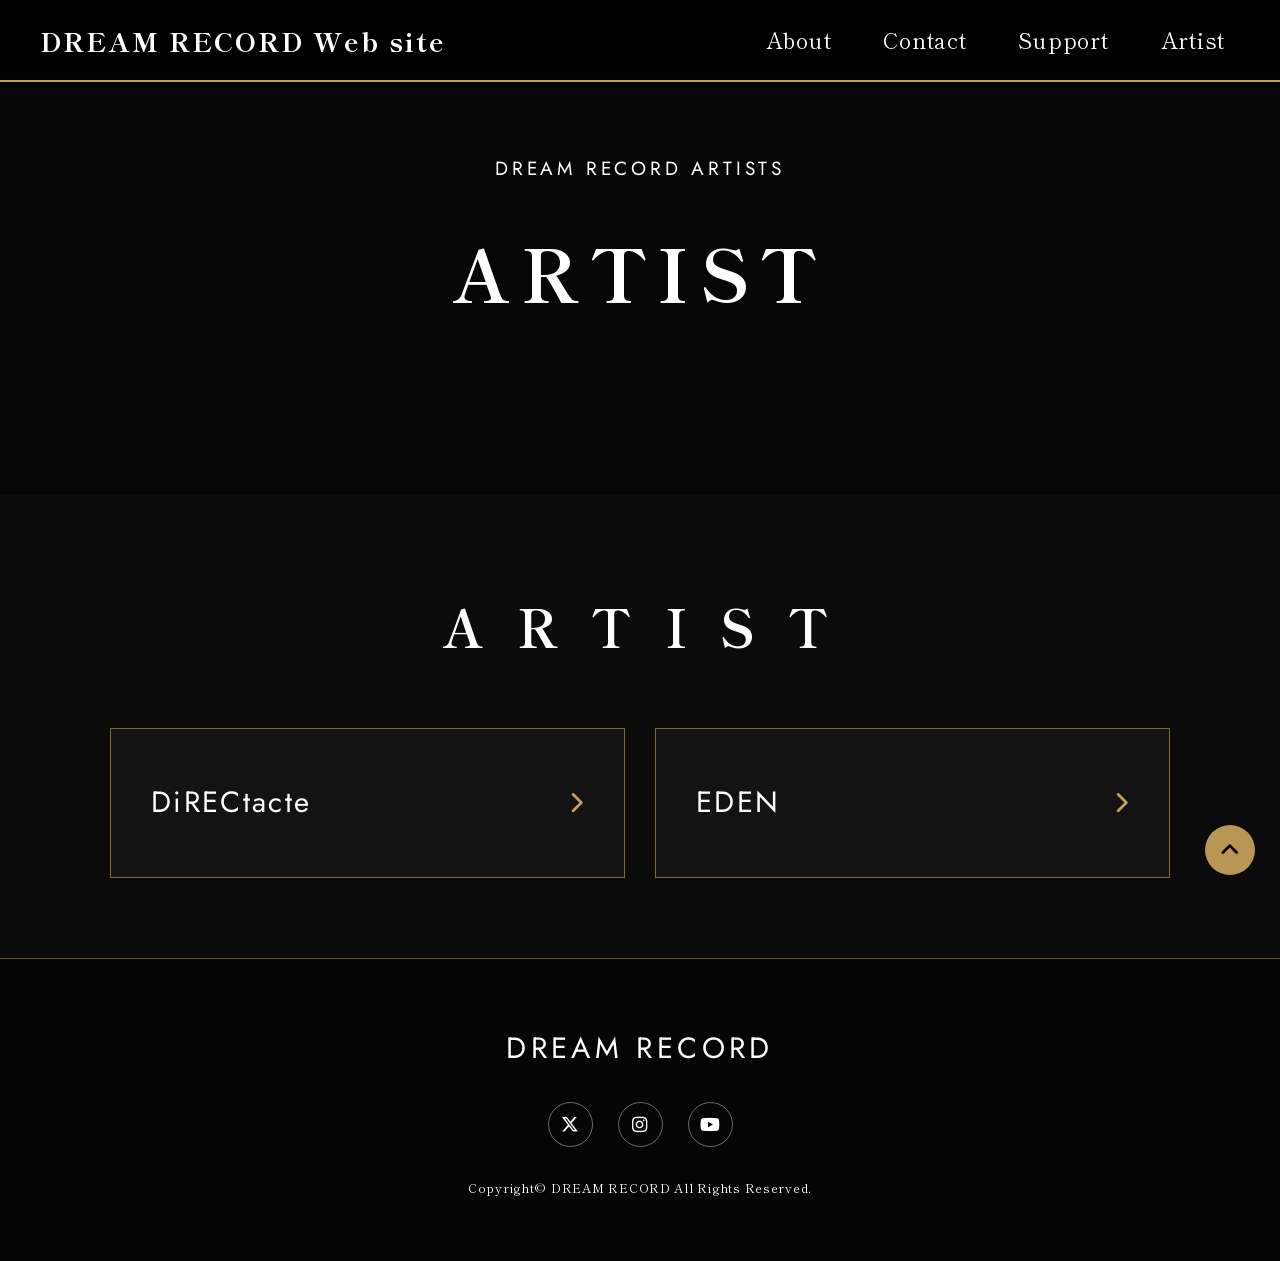
<file: Artist.html>
<!DOCTYPE html>
<html lang="ja">

<head>
<meta charset="UTF-8">

<title>ARTIST | DREAM RECORD OFFICIAL SITE</title>

<meta name="viewport" content="width=device-width, initial-scale=1">

<meta name="description" content="DREAM RECORD 所属アーティスト・クリエイターのご紹介">

<link rel="stylesheet" href="css/style.css">

<!-- FontAwesome -->
<link rel="stylesheet" href="https://cdnjs.cloudflare.com/ajax/libs/font-awesome/6.4.0/css/all.min.css">

</head>


<body class="home ey-style">


<div id="container">


<!-- ==================================================
     HEADER
================================================== -->

<header class="ey-header">

  <div class="header-inner">

    <h1 class="logo">
      <a href="index.html">DREAM RECORD Web site</a>
    </h1>


    <!-- スマートフォン用ハンバーガーメニュー -->

    <div id="menubar_hdr" aria-label="メニュー">

      <span></span>
      <span></span>
      <span></span>

    </div>


    <!-- ナビゲーション -->

    <div id="menubar">

      <nav>

        <ul>

          <li>
            <a href="index.html#about">About</a>
          </li>

          <li>
            <a href="index.html#contact">Contact</a>
          </li>

          <li>
            <a href="Support.html">Support</a>
          </li>

          <li>
            <a href="Artist.html">Artist</a>
          </li>

        </ul>

      </nav>

    </div>


    <!-- メニュー背景 -->

    <div id="menubar-overlay"></div>

  </div>

</header>



<!-- ==================================================
     HERO
================================================== -->

<div class="ey-hero subpage-hero">

  <div class="hero-overlay"></div>


  <div class="hero-text">

    <p class="sub-catch">
      DREAM RECORD ARTISTS
    </p>

    <h2>
      ARTIST
    </h2>

  </div>

</div>



<!-- ==================================================
     MAIN
================================================== -->

<main>

<div id="contents">


<!-- ==================================================
     ARTIST
================================================== -->

<section
  id="artist"
  class="ey-section bg-dark"
>


  <div class="center-text">

    <h1>
      A R T I S T
    </h1>

  </div>



  <!-- アーティスト一覧 -->

  <div class="artist-grid">


    <!-- DiRECtacte -->

    <a
      href="DiRECtacte.html"
      class="artist-card-item"
    >

      <span class="artist-name">
        DiRECtacte
      </span>

      <i class="fas fa-chevron-right arrow"></i>

    </a>



    <!-- EDEN -->

    <a
      href="EDEN.html"
      class="artist-card-item"
    >

      <span class="artist-name">
        EDEN
      </span>

      <i class="fas fa-chevron-right arrow"></i>

    </a>



    <!--
    アーティストを追加する場合は、
    以下をコピーしてください。

    <a
      href="アーティストページ.html"
      class="artist-card-item"
    >

      <span class="artist-name">
        アーティスト名
      </span>

      <i class="fas fa-chevron-right arrow"></i>

    </a>

    -->

  </div>


</section>


</div>

</main>



<!-- ==================================================
     FOOTER
================================================== -->

<footer class="ey-footer">


  <div class="footer-inner">


    <p class="footer-logo">
      DREAM RECORD
    </p>


    <ul class="sns">


      <!-- X -->

      <li>

        <a
          href="https://x.com/DREAM_RECORD_0_"
          target="_blank"
          rel="noopener noreferrer"
        >

          <i class="fa-brands fa-x-twitter"></i>

        </a>

      </li>


      <!-- Instagram -->

      <li>

        <a
          href="https://www.instagram.com/dream_record_0_/?hl=ja"
          target="_blank"
          rel="noopener noreferrer"
        >

          <i class="fab fa-instagram"></i>

        </a>

      </li>


      <!-- YouTube -->

      <li>

        <a
          href="https://www.youtube.com/@DREAM_RECORD_Official"
          target="_blank"
          rel="noopener noreferrer"
        >

          <i class="fab fa-youtube"></i>

        </a>

      </li>


    </ul>


    <small>

      Copyright&copy; DREAM RECORD All Rights Reserved.

    </small>


  </div>

</footer>



</div>



<!-- ==================================================
     PAGE TOP
================================================== -->

<div class="pagetop">

  <a href="#">

    <i class="fas fa-angle-up"></i>

  </a>

</div>



<!-- ==================================================
     JAVASCRIPT
================================================== -->

<script src="https://ajax.googleapis.com/ajax/libs/jquery/3.6.0/jquery.min.js"></script>

<script src="js/main.js"></script>


</body>

</html>
</file>
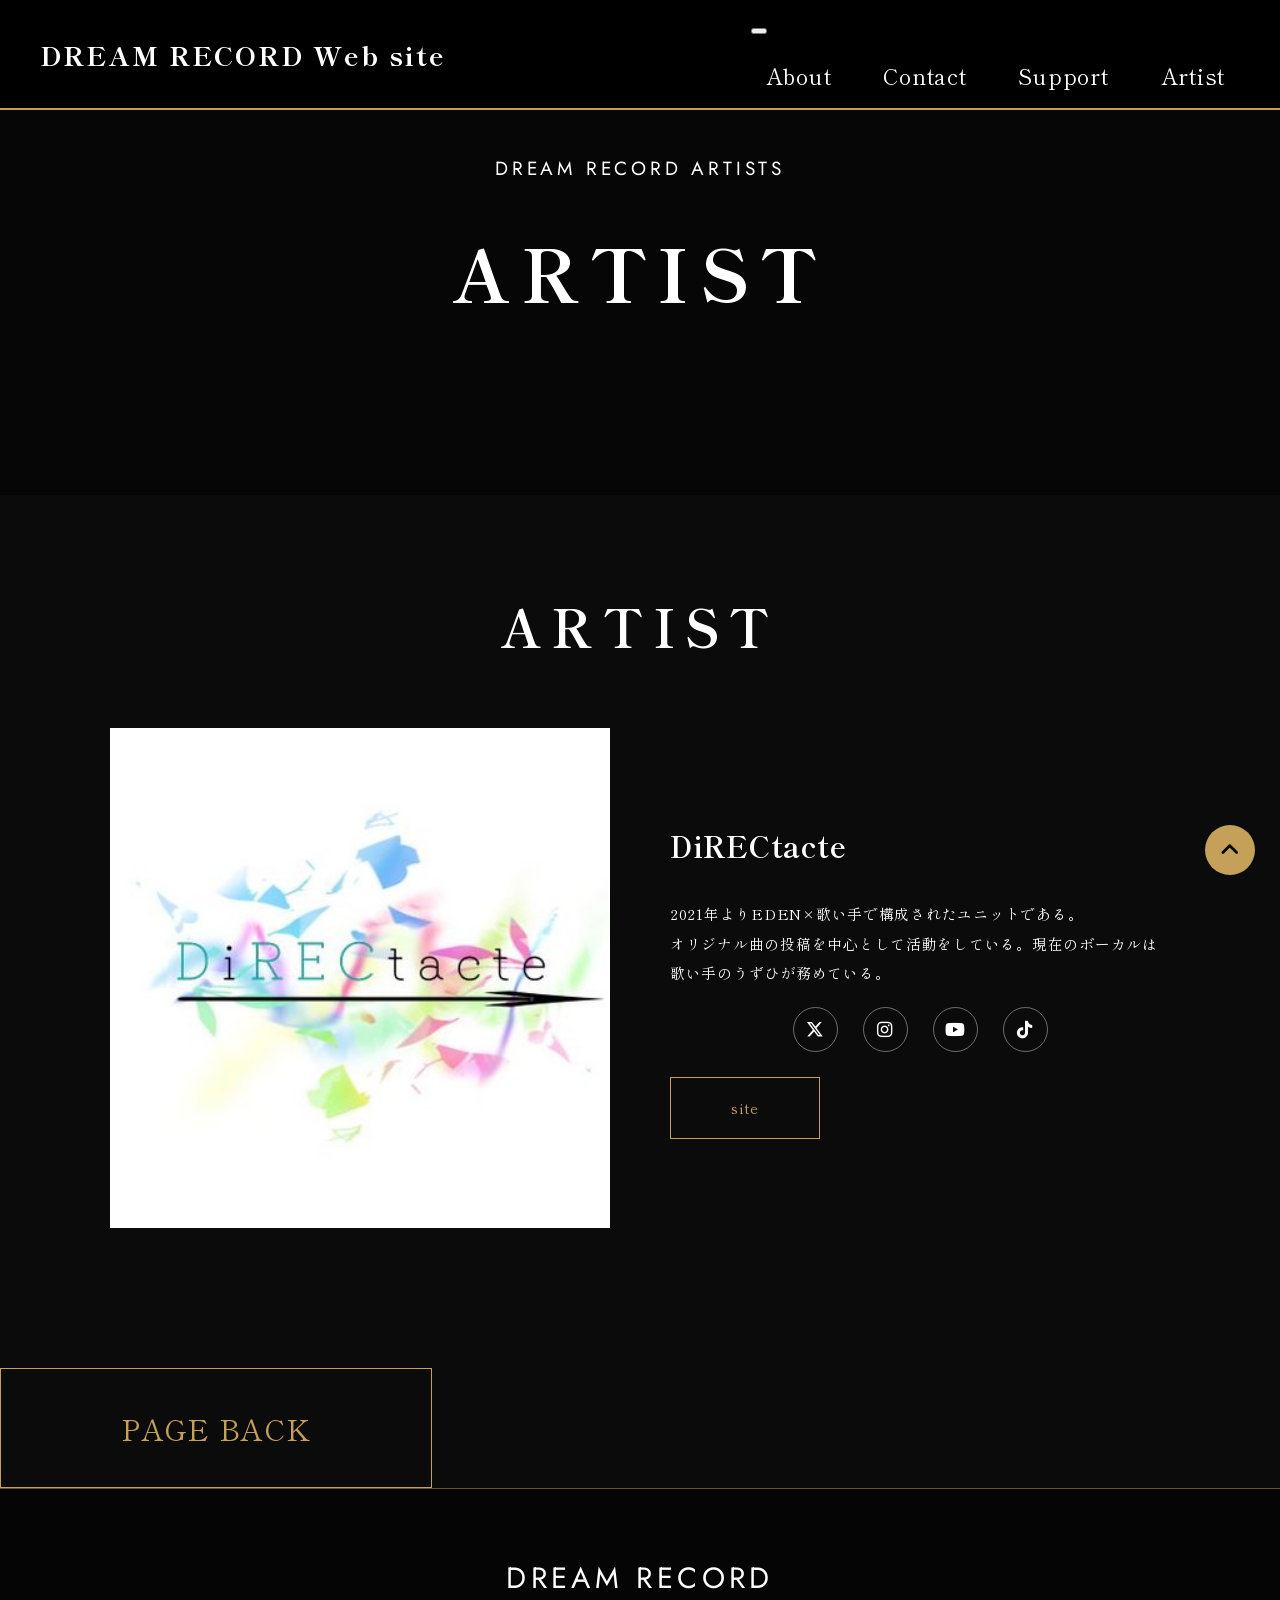
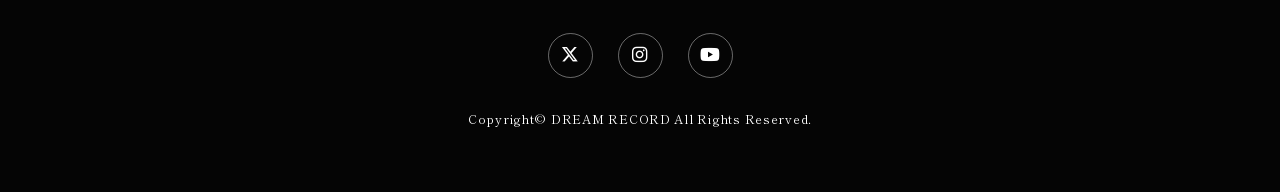
<file: DiRECtacte.html>
<!DOCTYPE html>
<html lang="ja">
<head>
<meta charset="UTF-8">
<title>ARTIST | DREAM RECORD OFFICIAL SITE</title>
<meta name="viewport" content="width=device-width, initial-scale=1">
<meta name="description" content="DREAM RECORD 所属アーティスト・クリエイターのご紹介">
<link rel="stylesheet" href="css/style.css">

<!-- FontAwesome (アイコン用) -->
<link rel="stylesheet" href="https://cdnjs.cloudflare.com/ajax/libs/font-awesome/6.4.0/css/all.min.css">
</head>

<body class="home ey-style">

<div id="container">

<header class="ey-header">
  <div class="header-inner">
    <h1 class="logo"><a href="index.html">DREAM RECORD Web site</a></h1>

<div id="menubar">

  <!-- スマホ用ハンバーガーボタン -->
  <button class="menu-toggle" aria-label="メニューを開く" aria-expanded="false">
    <span></span>
    <span></span>
    <span></span>
  </button>

  <!-- メニュー -->
  <nav class="main-nav">
    <ul>
      <li><a href="#about">About</a></li>
      <li><a href="#contact">Contact</a></li>
      <li><a href="Support.html">Support</a></li>
      <li><a href="Artist.html">Artist</a></li>
    </ul>
  </nav>

</div>
  </div>
</header>
<!-- ヒーローエリア (ページヘッダー) -->
<div class="ey-hero subpage-hero">
  <div class="hero-overlay"></div>
  <div class="hero-text">
    <p class="sub-catch">DREAM RECORD ARTISTS</p>
    <h2>ARTIST</h2>
  </div>
</div>

<main>
<div id="contents">

<!-- アーティスト一覧セクション -->
<section id="artist-list" class="ey-section bg-dark">
  <div class="center-text">
    <h1>ARTIST</h1>
  </div>

  <!-- アーティスト 1: DiRECtacte -->
  <div id="directacte" class="schedule-item artist-card" style="margin-bottom: 60px;">
    <div class="flex1">
      <div class="image inview">
        <!-- アーティスト画像を設定してください -->
        <img src="images/DiRECtacte.jpg" alt="DiRECtacte" style="width:100%; height:auto;">
      </div>
      <div class="text inview">
        <h2>DiRECtacte</h2>
          <p>
2021年よりEDEN×歌い手で構成されたユニットである。<br>
オリジナル曲の投稿を中心として活動をしている。現在のボーカルは歌い手のうずひが務めている。

        <div class="artist-sns-links" style="margin-top: 20px;">
          <ul class="sns">
      <li><a href="https://x.com/directacte"><i class="fa-brands fa-x-twitter"></i></a></li>
      <li><a href="https://www.instagram.com/directacte/"><i class="fab fa-instagram"></i></a></li>
      <li><a href="https://www.youtube.com/@DiRECtacte"><i class="fab fa-youtube"></i></a></li>
<li><a href="https://www.tiktok.com/@directacte_official
"><i class="fab fa-tiktok"></i></a></li>

    </ul>
<a href="https://directact.jimdofree.com/" class="V3-btn-gold" target="_blank" rel="noopener">site</a>
        </div>

      </div>
    </div>
  </div>



</section>


<!-- お問い合わせへの導線 -->
<section id="contact-banner" class="DR-banner-section">
  <div class="banner-inner">
    <div class="banner-text">
          <div class="banner-action">
      <a href="index.html#contact" class="ey-btn-gold-large">PAGE BACK</a>
    </div>
  </div>
</section>

</div>
</main>

<footer class="ey-footer">

  <div class="footer-inner">
    <p class="footer-logo">DREAM RECORD</p>
    <ul class="sns">
      <li><a href="https://x.com/DREAM_RECORD_0_"><i class="fa-brands fa-x-twitter"></i></a></li>
      <li><a href="https://www.instagram.com/dream_record_0_/?hl=ja"><i class="fab fa-instagram"></i></a></li>
      <li><a href="https://www.youtube.com/@DREAM_RECORD_Official"><i class="fab fa-youtube"></i></a></li>
    </ul>
    <small>Copyright&copy; DREAM RECORD All Rights Reserved.</small>
  </div>
</footer>


</div>

<!-- ページ上部へ戻る -->
<div class="pagetop"><a href="#"><i class="fas fa-angle-up"></i></a></div>

<script src="https://ajax.googleapis.com/ajax/libs/jquery/3.6.0/jquery.min.js"></script>
<script>
document.addEventListener("DOMContentLoaded", function () {

  const menuToggle = document.querySelector(".menu-toggle");
  const mainNav = document.querySelector(".main-nav");
  const menuLinks = document.querySelectorAll(".main-nav a");

  if (!menuToggle || !mainNav) return;

  /* メニュー開閉 */
  menuToggle.addEventListener("click", function () {

    const isOpen = menuToggle.classList.toggle("active");

    mainNav.classList.toggle("active");

    menuToggle.setAttribute(
      "aria-expanded",
      isOpen ? "true" : "false"
    );

    document.body.classList.toggle("menu-open", isOpen);

  });


  /* メニューをクリックしたら閉じる */
  menuLinks.forEach(function (link) {

    link.addEventListener("click", function () {

      menuToggle.classList.remove("active");
      mainNav.classList.remove("active");

      menuToggle.setAttribute(
        "aria-expanded",
        "false"
      );

      document.body.classList.remove("menu-open");

    });

  });

});
</script>

<script src="js/main.js"></script>

</body>
</html>
</file>
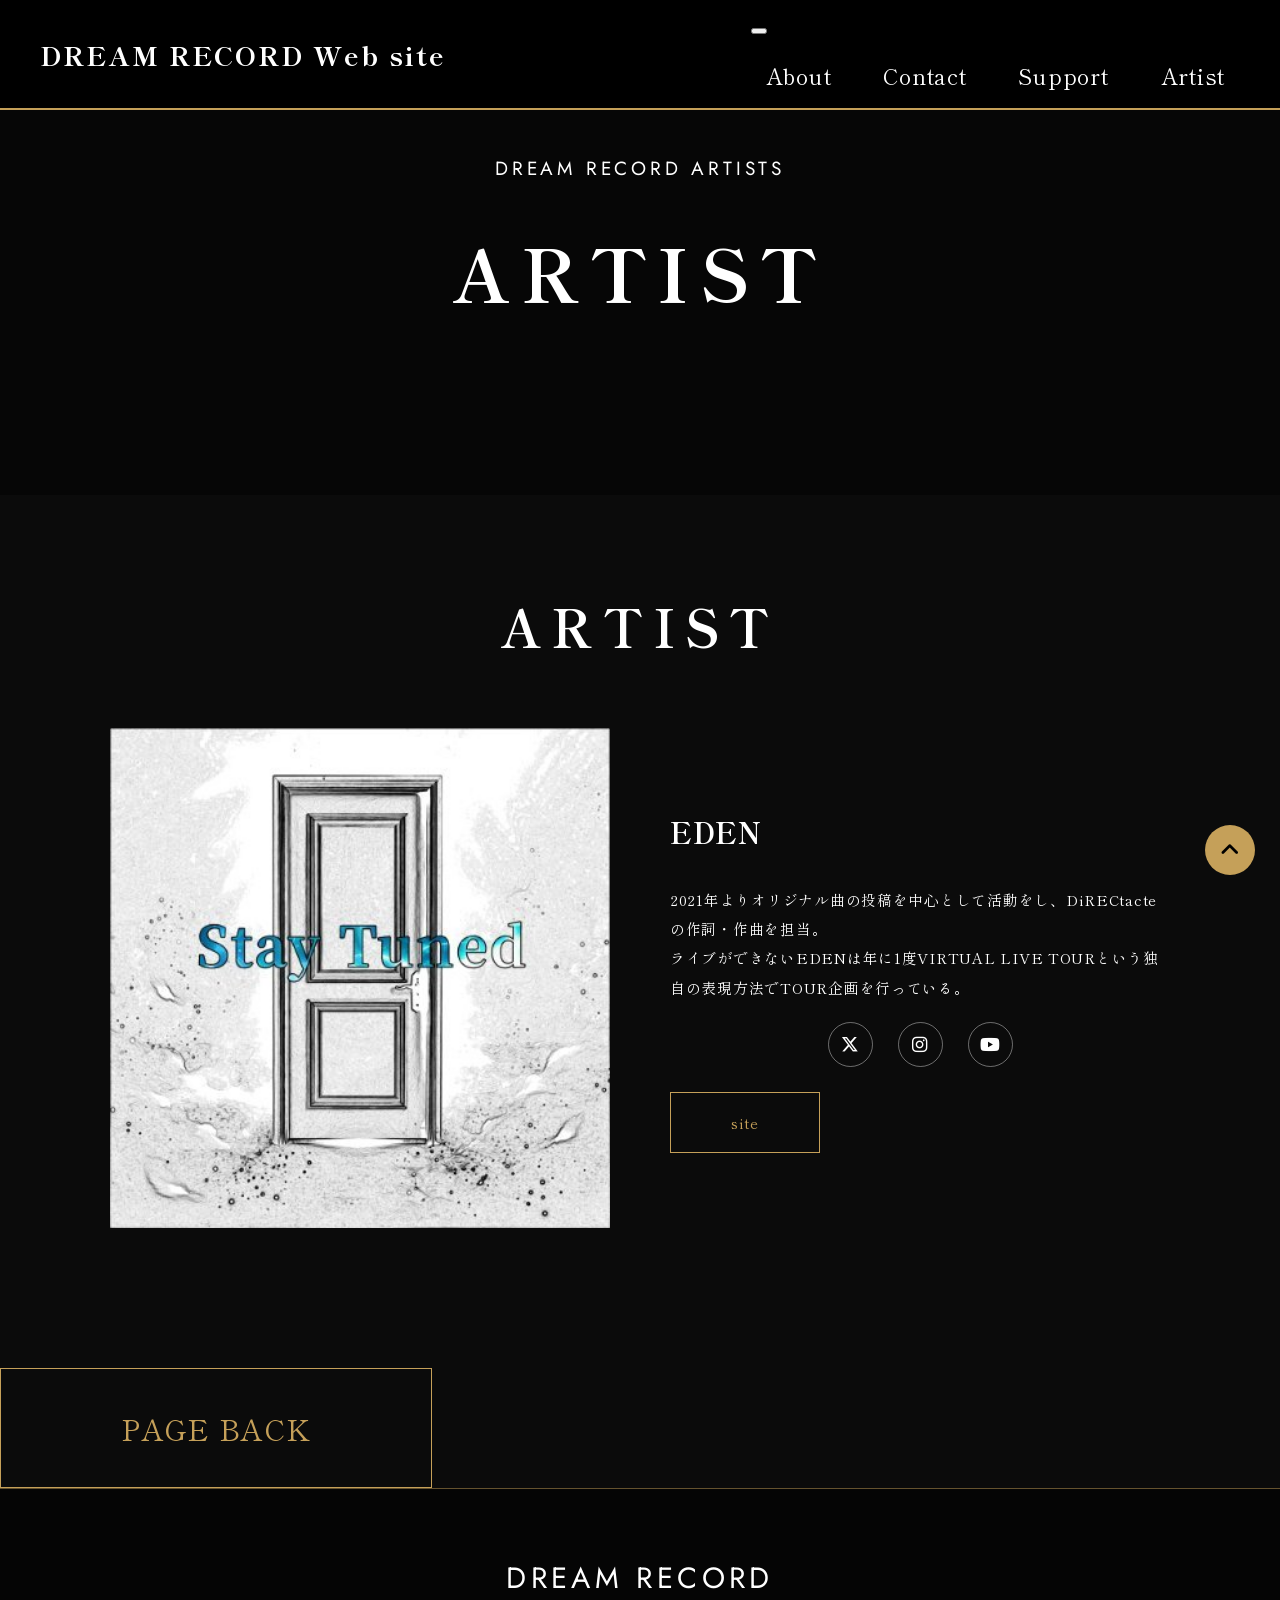
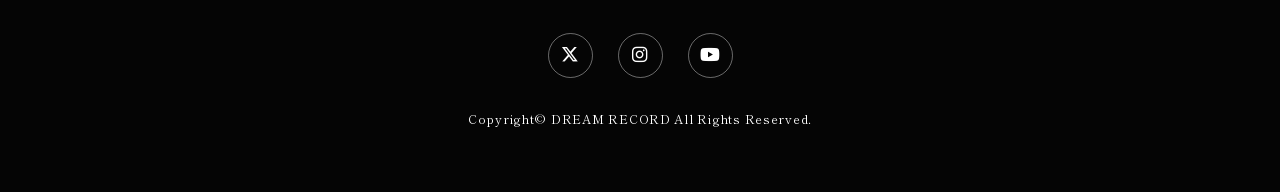
<file: EDEN.html>
<!DOCTYPE html>
<html lang="ja">
<head>
<meta charset="UTF-8">
<title>ARTIST | DREAM RECORD OFFICIAL SITE</title>
<meta name="viewport" content="width=device-width, initial-scale=1">
<meta name="description" content="DREAM RECORD 所属アーティスト・クリエイターのご紹介">
<link rel="stylesheet" href="css/style.css">

<!-- FontAwesome (アイコン用) -->
<link rel="stylesheet" href="https://cdnjs.cloudflare.com/ajax/libs/font-awesome/6.4.0/css/all.min.css">
</head>

<body class="home ey-style">

<div id="container">

<header class="ey-header">
  <div class="header-inner">
    <h1 class="logo"><a href="index.html">DREAM RECORD Web site</a></h1>

<div id="menubar">

  <!-- スマホ用ハンバーガーボタン -->
  <button class="menu-toggle" aria-label="メニューを開く" aria-expanded="false">
    <span></span>
    <span></span>
    <span></span>
  </button>

  <!-- メニュー -->
  <nav class="main-nav">
    <ul>
      <li><a href="#about">About</a></li>
      <li><a href="#contact">Contact</a></li>
      <li><a href="Support.html">Support</a></li>
      <li><a href="Artist.html">Artist</a></li>
    </ul>
  </nav>

</div>
  </div>
</header>
<!-- ヒーローエリア (ページヘッダー) -->
<div class="ey-hero subpage-hero">
  <div class="hero-overlay"></div>
  <div class="hero-text">
    <p class="sub-catch">DREAM RECORD ARTISTS</p>
    <h2>ARTIST</h2>
  </div>
</div>

<main>
<div id="contents">

<!-- アーティスト一覧セクション -->
<section id="artist-list" class="ey-section bg-dark">
  <div class="center-text">
    <h1>ARTIST</h1>
  </div>

  <!-- アーティスト 1: DiRECtacte -->
  <div id="directacte" class="schedule-item artist-card" style="margin-bottom: 60px;">
    <div class="flex1">
      <div class="image inview">
        <!-- アーティスト画像を設定してください -->
        <img src="images/EDEN.jpg" alt="EDEN" style="width:100%; height:auto;">
      </div>
      <div class="text inview">
        <h2>EDEN</h2>
        <p>
2021年よりオリジナル曲の投稿を中心として活動をし、DiRECtacteの作詞・作曲を担当。<br>
          ライブができないEDENは年に1度VIRTUAL LIVE TOURという独自の表現方法でTOUR企画を行っている。
        </p>
        <div class="artist-sns-links" style="margin-top: 20px;">
          <ul class="sns">
      <li><a href="https://x.com/EDEN__0_0__"><i class="fa-brands fa-x-twitter"></i></a></li>
      <li><a href="https://www.instagram.com/eden__0_0__/"><i class="fab fa-instagram"></i></a></li>
      <li><a href="https://www.youtube.com/@EDEN__0_0__Official"><i class="fab fa-youtube"></i></a></li>
    </ul>
<a href="https://edennouta.jimdofree.com/" class="V3-btn-gold" target="_blank" rel="noopener">site</a>
        </div>

      </div>
    </div>
  </div>



</section>


<!-- お問い合わせへの導線 -->
<section id="contact-banner" class="DR-banner-section">
  <div class="banner-inner">
    <div class="banner-text">
          <div class="banner-action">
      <a href="Artist.html" class="ey-btn-gold-large">PAGE BACK</a>
    </div>
  </div>
</section>

</div>
</main>

<footer class="ey-footer">

  <div class="footer-inner">
    <p class="footer-logo">DREAM RECORD</p>
    <ul class="sns">
      <li><a href="https://x.com/DREAM_RECORD_0_"><i class="fa-brands fa-x-twitter"></i></a></li>
      <li><a href="https://www.instagram.com/dream_record_0_/?hl=ja"><i class="fab fa-instagram"></i></a></li>
      <li><a href="https://www.youtube.com/@DREAM_RECORD_Official"><i class="fab fa-youtube"></i></a></li>
    </ul>
    <small>Copyright&copy; DREAM RECORD All Rights Reserved.</small>
  </div>
</footer>

</div>

<!-- ページ上部へ戻る -->
<div class="pagetop"><a href="#"><i class="fas fa-angle-up"></i></a></div>

<script src="https://ajax.googleapis.com/ajax/libs/jquery/3.6.0/jquery.min.js"></script>
<script>
document.addEventListener("DOMContentLoaded", function () {

  const menuToggle = document.querySelector(".menu-toggle");
  const mainNav = document.querySelector(".main-nav");
  const menuLinks = document.querySelectorAll(".main-nav a");

  if (!menuToggle || !mainNav) return;

  /* メニュー開閉 */
  menuToggle.addEventListener("click", function () {

    const isOpen = menuToggle.classList.toggle("active");

    mainNav.classList.toggle("active");

    menuToggle.setAttribute(
      "aria-expanded",
      isOpen ? "true" : "false"
    );

    document.body.classList.toggle("menu-open", isOpen);

  });


  /* メニューをクリックしたら閉じる */
  menuLinks.forEach(function (link) {

    link.addEventListener("click", function () {

      menuToggle.classList.remove("active");
      mainNav.classList.remove("active");

      menuToggle.setAttribute(
        "aria-expanded",
        "false"
      );

      document.body.classList.remove("menu-open");

    });

  });

});
</script>

<script src="js/main.js"></script>

</body>
</html>
</file>
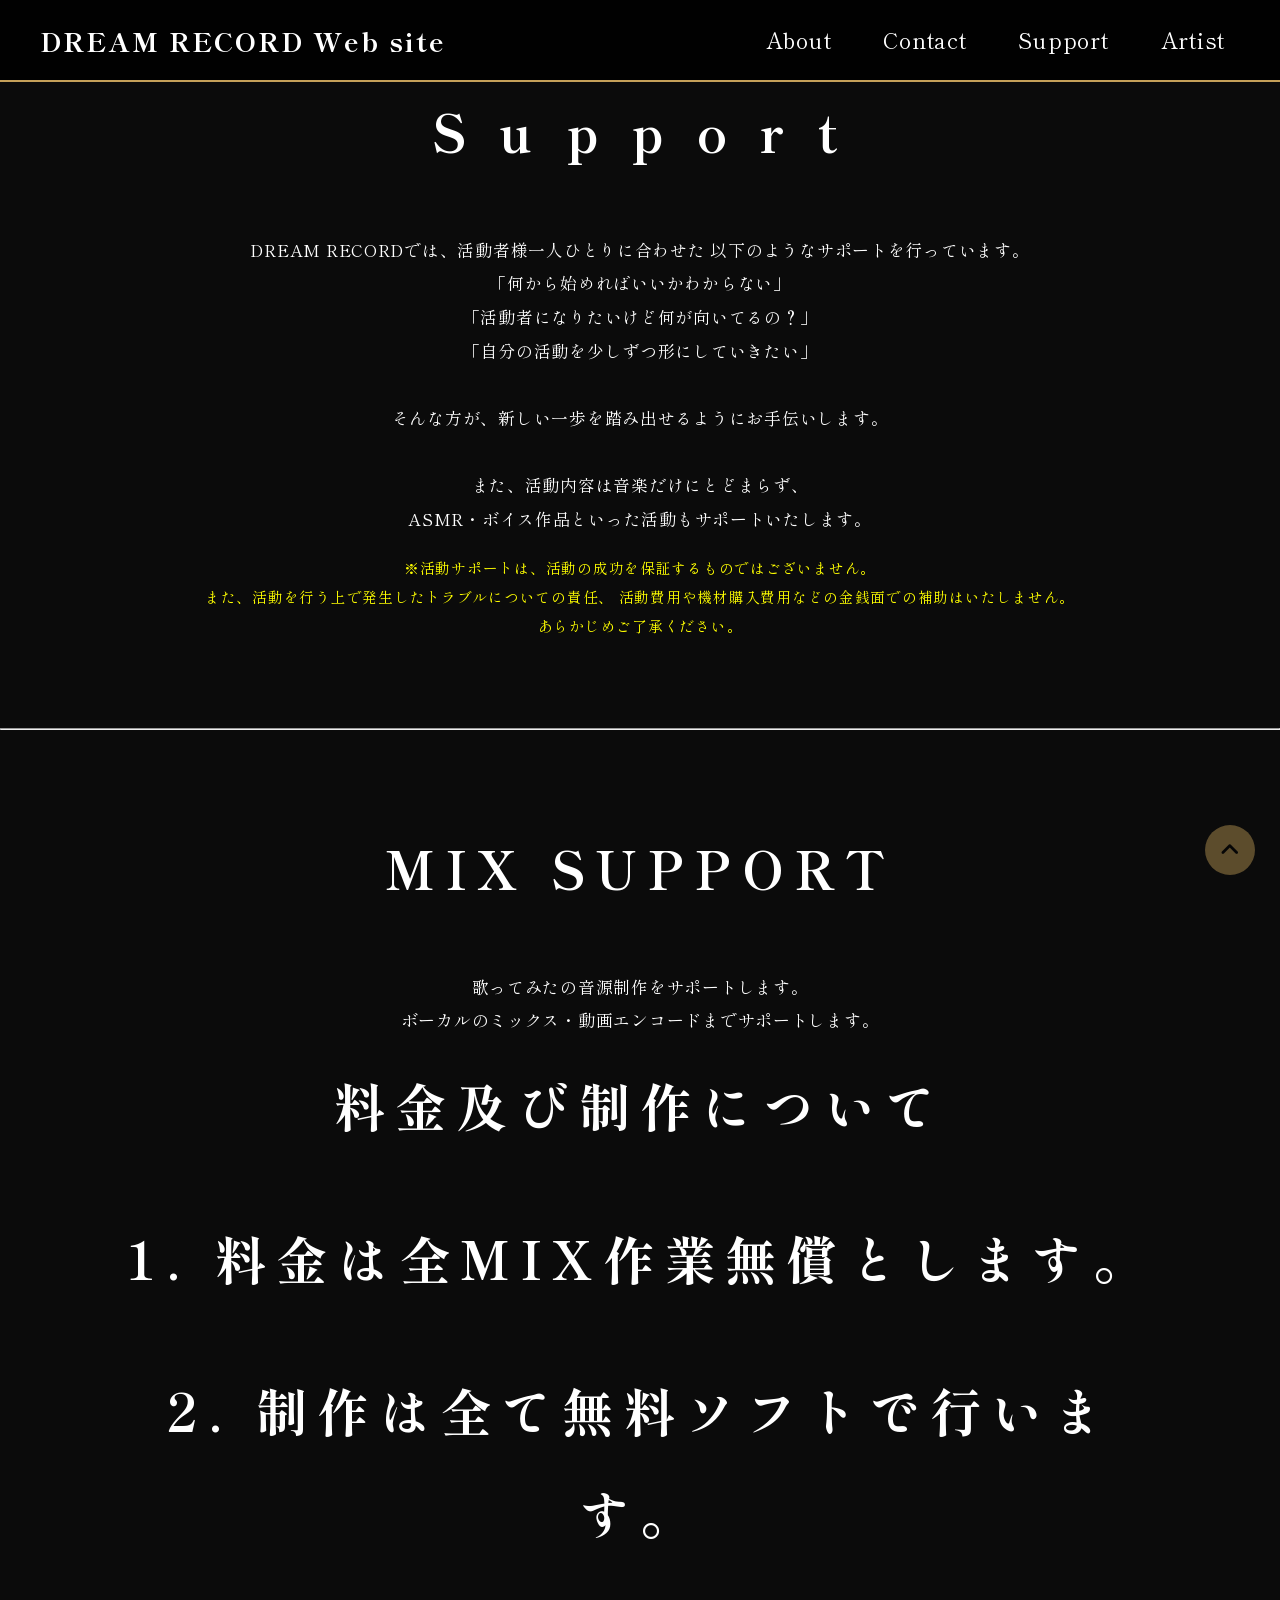
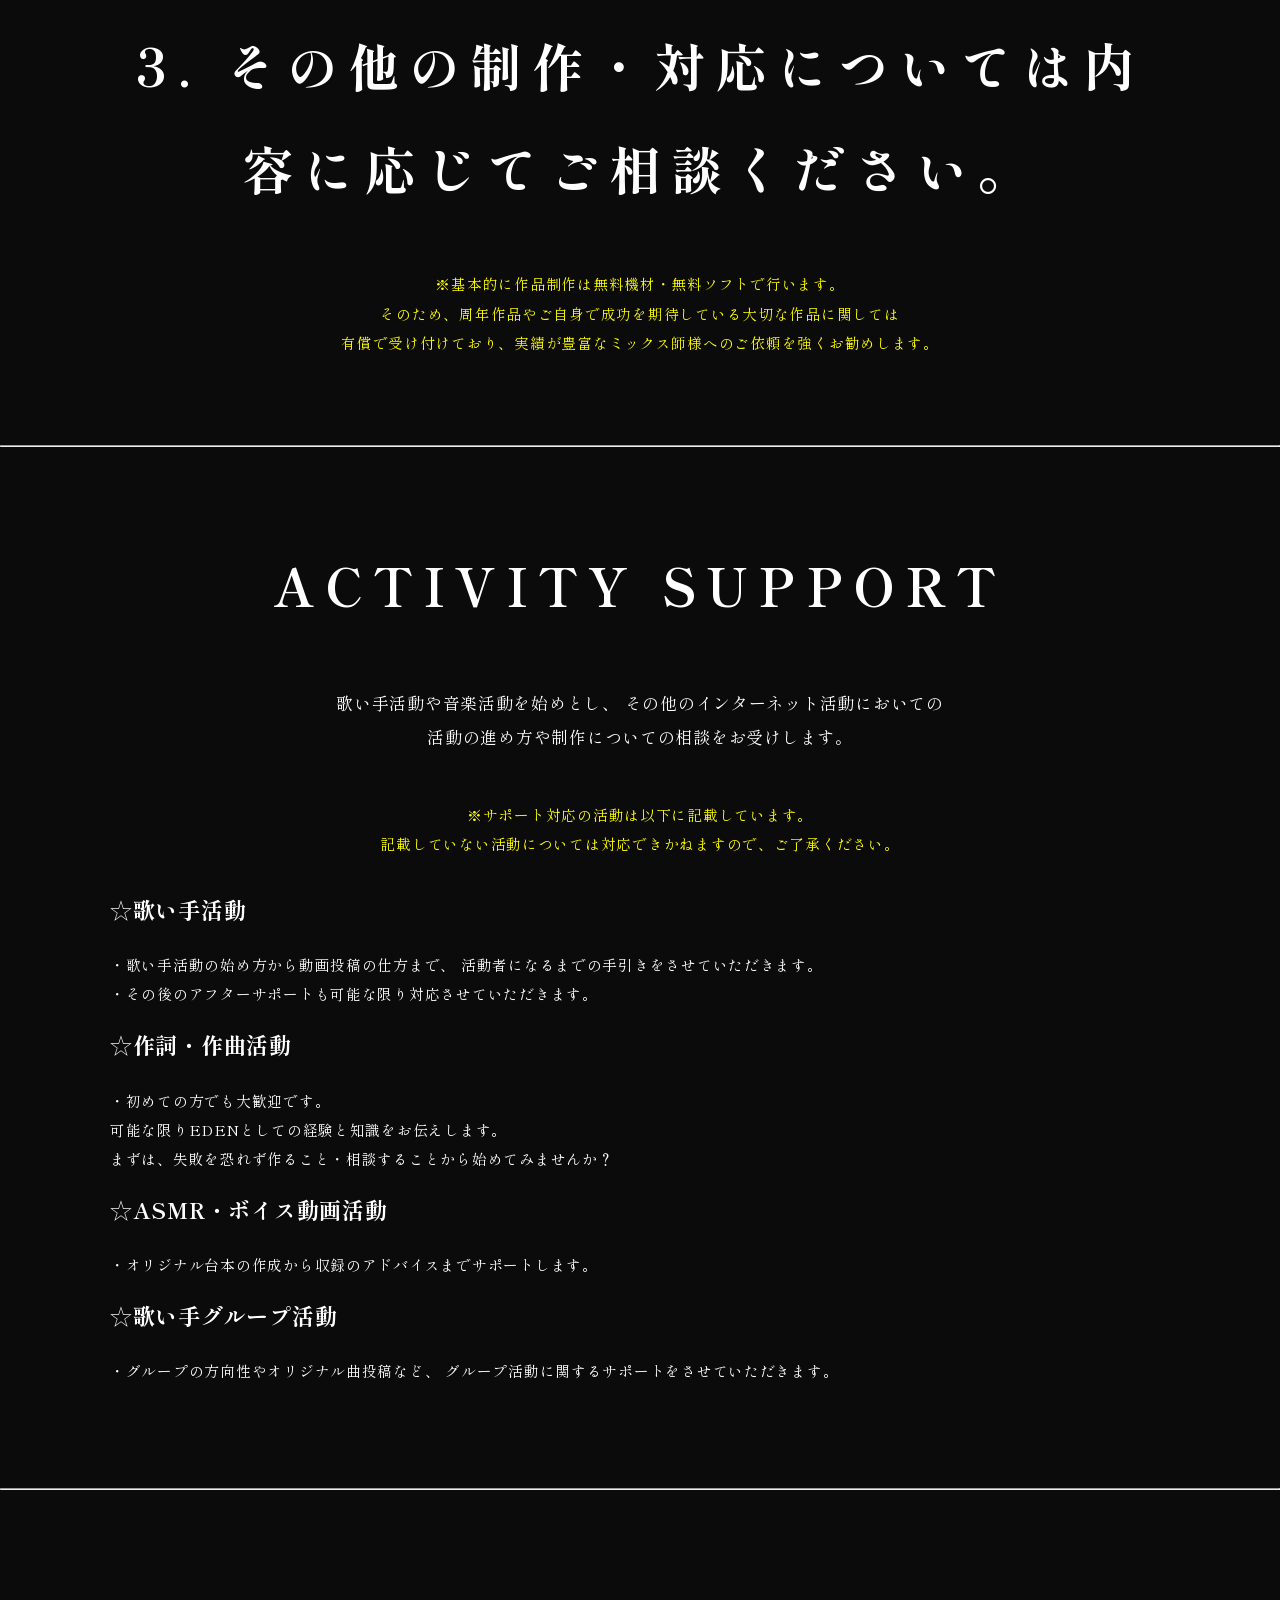
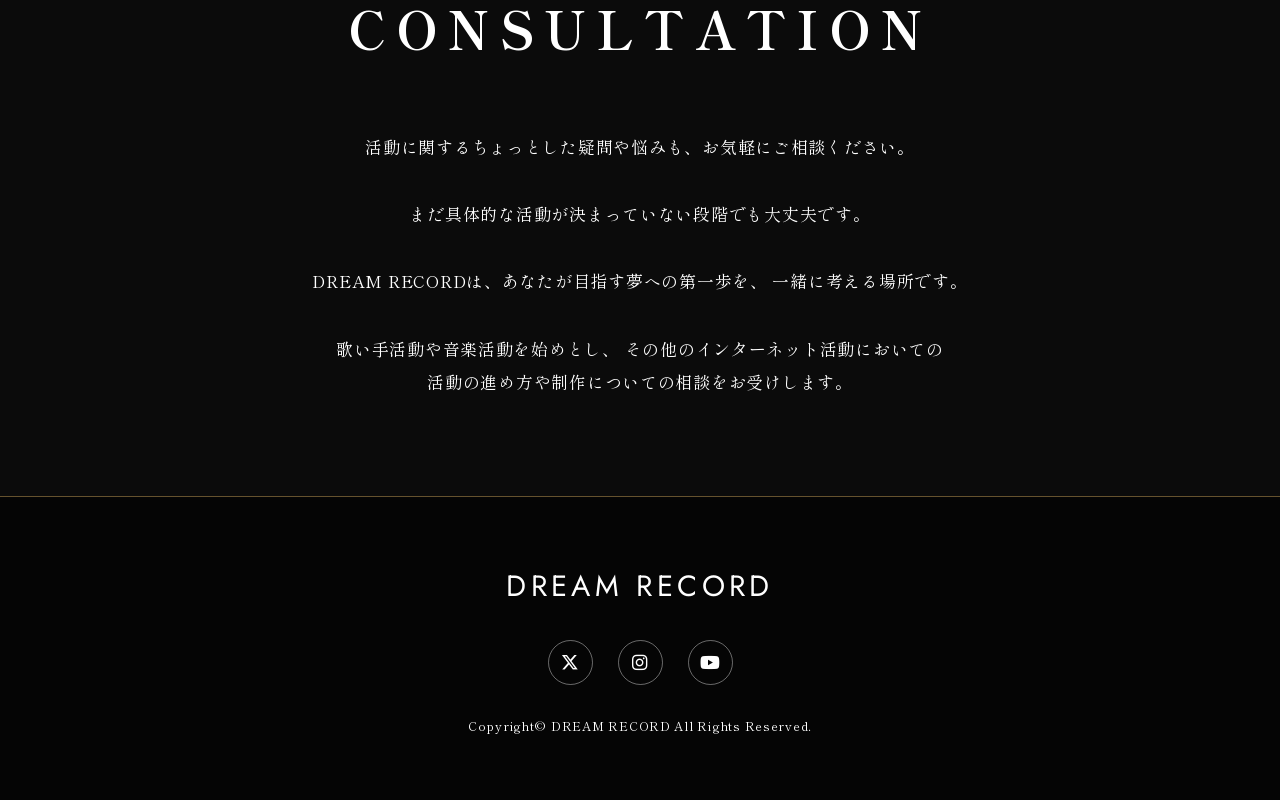
<file: Support.html>
<!DOCTYPE html>
<html lang="ja">

<head>
<meta charset="UTF-8">

<title>SUPPORT | DREAM RECORD OFFICIAL SITE</title>

<meta name="viewport" content="width=device-width, initial-scale=1">

<meta name="description" content="DREAM RECORDの活動サポート・MIXサポート・相談について">

<link rel="stylesheet" href="css/style.css">

<!-- FontAwesome -->
<link rel="stylesheet" href="https://cdnjs.cloudflare.com/ajax/libs/font-awesome/6.4.0/css/all.min.css">

</head>


<body class="home ey-style">


<div id="container">


<!-- ==================================================
     HEADER
================================================== -->

<header class="ey-header">

  <div class="header-inner">

    <h1 class="logo">
      <a href="index.html">DREAM RECORD Web site</a>
    </h1>


    <!-- スマートフォン用ハンバーガーメニュー -->

    <div id="menubar_hdr" aria-label="メニュー">

      <span></span>
      <span></span>
      <span></span>

    </div>


    <!-- ナビゲーション -->

    <div id="menubar">

      <nav>

        <ul>

          <li>
            <a href="index.html#about">About</a>
          </li>

          <li>
            <a href="index.html#contact">Contact</a>
          </li>

          <li>
            <a href="Support.html">Support</a>
          </li>

          <li>
            <a href="Artist.html">Artist</a>
          </li>

        </ul>

      </nav>

    </div>


    <!-- メニュー背景 -->

    <div id="menubar-overlay"></div>

  </div>

</header>



<!-- ==================================================
     MAIN
================================================== -->

<main>

<div id="contents">



<!-- ==================================================
     SUPPORT
================================================== -->

<section
  id="support"
  class="ey-section bg-dark"
>


  <div class="center-text">

    <h1>
      S u p p o r t
    </h1>

  </div>



  <div class="center-text">


    <h3>

      DREAM RECORDでは、活動者様一人ひとりに合わせた
      以下のようなサポートを行っています。<br>

      「何から始めればいいかわからない」<br>

      「活動者になりたいけど何が向いてるの？」<br>

      「自分の活動を少しずつ形にしていきたい」<br><br>

      そんな方が、新しい一歩を踏み出せるようにお手伝いします。<br><br>

      また、活動内容は音楽だけにとどまらず、<br>

      ASMR・ボイス作品といった活動もサポートいたします。

    </h3>


    <span style="color:yellow;">

      ※活動サポートは、活動の成功を保証するものではございません。<br>

      また、活動を行う上で発生したトラブルについての責任、
      活動費用や機材購入費用などの金銭面での補助はいたしません。<br>

      あらかじめご了承ください。

    </span>

  </div>

</section>



<hr>



<!-- ==================================================
     MIX SUPPORT
================================================== -->

<section
  id="mix-support"
  class="ey-section bg-dark"
>


  <div class="center-text">

    <h1>
      MIX SUPPORT
    </h1>

  </div>



  <div class="center-text">


    <h3>

      歌ってみたの音源制作をサポートします。<br>

      ボーカルのミックス・動画エンコードまでサポートします。

    </h3>



    <h1>
      料金及び制作について
    </h1>


    <h1>
      1. 料金は全MIX作業無償とします。
    </h1>


    <h1>
      2. 制作は全て無料ソフトで行います。
    </h1>


    <h1>
      3. その他の制作・対応については内容に応じてご相談ください。
    </h1>



    <span style="color:yellow;">

      ※基本的に作品制作は無料機材・無料ソフトで行います。<br>

      そのため、周年作品やご自身で成功を期待している大切な作品に関しては<br>

      有償で受け付けており、実績が豊富なミックス師様へのご依頼を強くお勧めします。

    </span>

  </div>

</section>



<hr>



<!-- ==================================================
     ACTIVITY SUPPORT
================================================== -->

<section
  id="activity-support"
  class="ey-section bg-dark"
>


  <div class="center-text">

    <h1>
      ACTIVITY SUPPORT
    </h1>

  </div>



  <div class="center-text">


    <h3>

      歌い手活動や音楽活動を始めとし、
      その他のインターネット活動においての<br>

      活動の進め方や制作についての相談をお受けします。

    </h3>


    <br>


    <span style="color:yellow;">

      ※サポート対応の活動は以下に記載しています。<br>

      記載していない活動については対応できかねますので、ご了承ください。

    </span>

  </div>



  <br>



  <!-- 歌い手活動 -->

  <h1>
    ☆歌い手活動
  </h1>

  <p>

    ・歌い手活動の始め方から動画投稿の仕方まで、
    活動者になるまでの手引きをさせていただきます。<br>

    ・その後のアフターサポートも可能な限り対応させていただきます。

  </p>



  <!-- 作詞・作曲 -->

  <h1>
    ☆作詞・作曲活動
  </h1>

  <p>

    ・初めての方でも大歓迎です。<br>

    可能な限りEDENとしての経験と知識をお伝えします。<br>

    まずは、失敗を恐れず作ること・相談することから始めてみませんか？

  </p>



  <!-- ASMR -->

  <h1>
    ☆ASMR・ボイス動画活動
  </h1>

  <p>

    ・オリジナル台本の作成から収録のアドバイスまでサポートします。

  </p>



  <!-- グループ活動 -->

  <h1>
    ☆歌い手グループ活動
  </h1>

  <p>

    ・グループの方向性やオリジナル曲投稿など、
    グループ活動に関するサポートをさせていただきます。

  </p>

</section>



<hr>



<!-- ==================================================
     CONSULTATION
================================================== -->

<section
  id="consultation"
  class="ey-section bg-dark"
>


  <div class="center-text">

    <h1>
      CONSULTATION
    </h1>

  </div>



  <div class="center-text">


    <h3>

      活動に関するちょっとした疑問や悩みも、お気軽にご相談ください。<br><br>

      まだ具体的な活動が決まっていない段階でも大丈夫です。<br><br>

      DREAM RECORDは、あなたが目指す夢への第一歩を、
      一緒に考える場所です。<br><br>

      歌い手活動や音楽活動を始めとし、
      その他のインターネット活動においての<br>

      活動の進め方や制作についての相談をお受けします。

    </h3>

  </div>

</section>



</div>

</main>



<!-- ==================================================
     FOOTER
================================================== -->

<footer class="ey-footer">


  <div class="footer-inner">


    <p class="footer-logo">
      DREAM RECORD
    </p>


    <ul class="sns">


      <!-- X -->

      <li>

        <a
          href="https://x.com/DREAM_RECORD_0_"
          target="_blank"
          rel="noopener noreferrer"
        >

          <i class="fa-brands fa-x-twitter"></i>

        </a>

      </li>


      <!-- Instagram -->

      <li>

        <a
          href="https://www.instagram.com/dream_record_0_/?hl=ja"
          target="_blank"
          rel="noopener noreferrer"
        >

          <i class="fab fa-instagram"></i>

        </a>

      </li>


      <!-- YouTube -->

      <li>

        <a
          href="https://www.youtube.com/@DREAM_RECORD_Official"
          target="_blank"
          rel="noopener noreferrer"
        >

          <i class="fab fa-youtube"></i>

        </a>

      </li>


    </ul>


    <small>

      Copyright&copy; DREAM RECORD All Rights Reserved.

    </small>


  </div>

</footer>



</div>



<!-- ==================================================
     PAGE TOP
================================================== -->

<div class="pagetop">

  <a href="#">

    <i class="fas fa-angle-up"></i>

  </a>

</div>



<!-- ==================================================
     JAVASCRIPT
================================================== -->

<script src="https://ajax.googleapis.com/ajax/libs/jquery/3.6.0/jquery.min.js"></script>

<script src="js/main.js"></script>


</body>

</html>
</file>
<file: css/style.css>
/* =========================================================
   DREAM RECORD
   style.css
========================================================= */

@charset "utf-8";


/* =========================================================
   IMPORT
========================================================= */

@import url("theme.css");
@import url("inview.css");


/* =========================================================
   ANIMATION
========================================================= */

@keyframes animation1 {

  0% {
    right: -200px;
  }

  100% {
    right: 0;
  }

}


@keyframes opa1 {

  0% {
    opacity: 0;
  }

  100% {
    opacity: 1;
  }

}



/* =========================================================
   BASIC
========================================================= */

body * {
  box-sizing: border-box;
}


html {

  font-size: clamp(
    12px,
    0.293vw + 10.9px,
    15px
  );

  overflow-x: visible;

}


body {

  margin: 0;
  padding: 0;

  font-family: var(--base-font);

  -webkit-text-size-adjust: none;

  background: var(--bg-color);

  color: var(--bg-inverse-color);

  line-height: 2;

  overflow-x: hidden;

}


img {

  max-width: 100%;
  height: auto;

  vertical-align: middle;

}


a {

  color: inherit;

}


p {

  margin-top: 0;

}


h1,
h2,
h3,
h4,
h5,
h6 {

  margin-top: 0;

}


button,
input,
textarea,
select {

  font-family: inherit;

}



/* =========================================================
   EY STYLE
========================================================= */

body.ey-style {

  background-color: #0b0b0b !important;

  color: #ffffff !important;

  font-family: var(--base-font) !important;

  letter-spacing: 0.05em;

}



/* =========================================================
   CONTAINER
========================================================= */

#container {

  width: 100%;

  margin: 0 auto;

}



/* =========================================================
   HEADER
========================================================= */

.ey-header {

  background: rgba(0, 0, 0, 0.9) !important;

  border-bottom: 2px solid #c5a059;

  position: fixed;

  top: 0;
  left: 0;

  width: 100%;

  z-index: 1000;

}


.header-inner {

  width: 100%;

  min-height: 80px;

  padding: 0 40px;

  display: flex;

  align-items: center;

  justify-content: space-between;

  position: relative;

}


.logo {

  margin: 0;

  padding: 0;

  line-height: 1;

}


.logo a {

  color: #fff !important;

  font-weight: 900;

  font-size: 1.8rem;

  letter-spacing: 2px;

  text-decoration: none;

}



/* =========================================================
   MENU
========================================================= */

/* PC */

.large-screen #menubar {

  font-size: 1.5rem;

}


.large-screen #menubar > nav > ul {

  display: flex;

  align-items: center;

  gap: 1.5rem;

  margin: 0;
  padding: 0;

  list-style: none;

}


.large-screen #menubar li {

  list-style: none;

}


.large-screen #menubar li a {

  display: block;

  text-decoration: none;

  color: #fff;

  padding: 10px 15px;

  transition: 0.3s;

}


.large-screen #menubar li a:hover {

  color: #c5a059;

}



/* =========================================================
   HAMBURGER
========================================================= */

#menubar_hdr {

  display: none;

  animation: opa1 0s 0.2s both;

  cursor: pointer;

  position: fixed;

  z-index: 1001;

  right: 0;
  top: 0;

  width: 70px;
  height: 70px;

  border: none;

  border-bottom-left-radius: 10px;

  background: transparent;

  align-items: center;

  justify-content: center;

}


#menubar_hdr span {

  display: block;

  transition: 0.3s;

  position: absolute;

  left: 18px;

  width: 35px;

  height: 1px;

  background: var(--bg-inverse-color);

}


#menubar_hdr span:nth-of-type(1) {

  top: 24px;

}


#menubar_hdr span:nth-of-type(2) {

  top: 34px;

}


#menubar_hdr span:nth-of-type(3) {

  top: 44px;

}


#menubar_hdr.ham {

  background: var(--accent-color);

}


#menubar_hdr.ham span {

  background: var(--accent-inverse-color);

}


#menubar_hdr.ham span:nth-of-type(1) {

  transform:
    translateY(10px)
    rotate(-45deg);

}


#menubar_hdr.ham span:nth-of-type(2) {

  opacity: 0;

}


#menubar_hdr.ham span:nth-of-type(3) {

  transform:
    translateY(-10px)
    rotate(45deg);

}



/* =========================================================
   MOBILE MENU
========================================================= */

.small-screen #menubar {

  animation:
    animation1
    0.2s
    both;

  position: fixed;

  overflow: auto;

  z-index: 100;

  right: 0;
  top: 0;

  width: 50%;

  height: 100%;

  padding:
    100px
    var(--content-space-l)
    50px;

  background:
    rgba(0, 0, 0, 0.95);

  color: #fff;

}


.small-screen #menubar {

  display: none;

}


.small-screen #menubar nav ul {

  margin: 0;
  padding: 0;

  list-style: none;

}


.small-screen #menubar li {

  list-style: none;

}


.small-screen #menubar a {

  display: block;

  text-decoration: none;

  margin-bottom: 1rem;

  padding: 1rem 2rem;

  border-radius: 5px;

  background: #fff;

  color: #333;

}


.small-screen #menubar a:hover {

  background: #c5a059;

  color: #fff;

}


.small-screen #menubar_hdr {

  display: flex;

}



/* =========================================================
   MENU OVERLAY
========================================================= */

#menubar-overlay {

  display: none;

  position: fixed;

  z-index: 99;

  left: 0;
  top: 0;

  width: 100%;
  height: 100%;

  background:
    rgba(0, 0, 0, 0.5);

}



/* =========================================================
   HERO
========================================================= */

.ey-hero {

  position: relative;

  width: 100%;

  height: 90vh;

  min-height: 600px;

  overflow: hidden;

  display: flex;

  align-items: center;

  justify-content: center;

}


.hero-video {

  position: absolute;

  left: 50%;
  top: 50%;

  width: 100%;
  height: 100%;

  object-fit: cover;

  transform:
    translate(-50%, -50%);

}


.hero-overlay {

  position: absolute;

  inset: 0;

  background:
    rgba(0, 0, 0, 0.45);

  z-index: 1;

}


.hero-content {

  position: relative;

  z-index: 2;

  text-align: center;

  width: 100%;

  padding: 20px;

}


.hero-logo {

  width: min(420px, 70vw);

  margin-bottom: 30px;

}


.hero-catch {

  margin: 0 0 15px;

  font-family: var(--accent-font);

  font-size: clamp(
    1.3rem,
    3vw,
    2.5rem
  );

  letter-spacing: 0.15em;

}


.hero-content h2 {

  margin: 0;

  font-size: clamp(
    1.5rem,
    4vw,
    3rem
  );

}



/* =========================================================
   SUBPAGE HERO
========================================================= */

.subpage-hero {

  height: 55vh;

  min-height: 400px;

}


.hero-text {

  position: relative;

  z-index: 2;

  text-align: center;

}


.hero-text .sub-catch {

  font-family: var(--accent-font);

  font-size: 1.3rem;

  letter-spacing: 0.2em;

  margin-bottom: 10px;

}


.hero-text h2 {

  margin: 0;

  font-size: clamp(
    2.5rem,
    7vw,
    5rem
  );

  letter-spacing: 0.15em;

}



/* =========================================================
   CONTENTS
========================================================= */

#contents {

  width: 100%;

}


main {

  width: 100%;

}



/* =========================================================
   SECTION
========================================================= */

.ey-section {

  width: 100%;

  max-width: 1100px;

  margin: 0 auto;

  padding: 80px 20px;

}


.bg-dark {

  background: #0b0b0b;

}


.center-text {

  text-align: center;

}



/* =========================================================
   HEADINGS
========================================================= */

.ey-section > .center-text > h1 {

  margin-bottom: 50px;

  font-size: clamp(
    2rem,
    5vw,
    3.5rem
  );

  letter-spacing: 0.2em;

}


.ey-section h2 {

  font-size: 2rem;

}


.ey-section h3 {

  font-size: 1.15rem;

  font-weight: 400;

}



/* =========================================================
   FLEX
========================================================= */

.flex1 {

  display: flex;

  align-items: center;

  gap: 60px;

}


.flex1 > * {

  flex: 1;

}



/* =========================================================
   BUTTON
========================================================= */

.ey-btn-gold {

  display: inline-block;

  padding: 20px 60px;

  border:
    1px solid
    #c5a059;

  background:
    transparent;

  color:
    #c5a059;

  text-decoration: none;

  font-size: 1.2rem;

  letter-spacing: 0.1em;

  transition:
    0.3s;

}


.ey-btn-gold:hover {

  background: #c5a059;

  color: #000;

}


.ey-btn-gold-large {

  display: inline-block;

  padding: 30px 120px;

  border:
    1px solid
    #c5a059;

  background:
    transparent;

  color:
    #c5a059;

  text-decoration: none;

  font-size: 2rem;

  transition:
    0.3s;

}


.ey-btn-gold-large:hover {

  background: #c5a059;

  color: #000;

}



/* =========================================================
   V2 BUTTON
========================================================= */

.V2-btn-gold,
.V2-btn-gold-large {

  display: inline-block;

  padding: 20px 90px;

  border:
    1px solid
    #c5a059;

  background:
    transparent;

  color:
    #c5a059;

  text-decoration: none;

  font-size: 1.5rem;

  transition: 0.3s;

}


.V2-btn-gold:hover,
.V2-btn-gold-large:hover {

  background: #c5a059;

  color: #000;

}



/* =========================================================
   V3 BUTTON
========================================================= */

.V3-btn-gold,
.V3-btn-gold-large {

  display: inline-block;

  padding: 15px 60px;

  border:
    1px solid
    #c5a059;

  background:
    transparent;

  color:
    #c5a059;

  text-decoration: none;

  transition: 0.3s;

}


.V3-btn-gold:hover,
.V3-btn-gold-large:hover {

  background: #c5a059;

  color: #000;

}



/* =========================================================
   ARTIST
========================================================= */

.artist-grid {

  display: grid;

  grid-template-columns:
    repeat(2, 1fr);

  gap: 30px;

}


.artist-card-item {

  position: relative;

  display: flex;

  align-items: center;

  justify-content: space-between;

  min-height: 150px;

  padding: 30px 40px;

  border:
    1px solid
    rgba(197, 160, 89, 0.6);

  background:
    rgba(255, 255, 255, 0.03);

  color: #fff;

  text-decoration: none;

  transition:
    0.3s;

}


.artist-card-item:hover {

  background:
    rgba(197, 160, 89, 0.15);

  border-color:
    #c5a059;

  transform:
    translateY(-3px);

}


.artist-name {

  font-family:
    var(--accent-font);

  font-size:
    2rem;

  letter-spacing:
    0.08em;

}


.artist-card-item .arrow {

  color:
    #c5a059;

  font-size:
    1.5rem;

  transition:
    0.3s;

}


.artist-card-item:hover .arrow {

  transform:
    translateX(8px);

}



/* =========================================================
   WORKS / MEDIA
========================================================= */

.media-grid {

  display: grid;

  grid-template-columns:
    repeat(3, 1fr);

  gap: 30px;

}


.media-card {

  width: 100%;

  flex: 0 0 300px;

  max-width: 100%;

}


.youtube-wrapper {

  position: relative;

  width: 100%;

  padding-top: 56.25%;

  height: 0;

  overflow: hidden;

}


.youtube-wrapper iframe {

  position: absolute;

  top: 0;
  left: 0;

  width: 100%;
  height: 100%;

  border: 0;

}



/* =========================================================
   NEWS
========================================================= */

.news-banner {

  display: flex;

  align-items: center;

  justify-content: space-between;

  gap: 20px;

  max-width: 800px;

  margin: 0 auto;

  padding: 30px 40px;

  border:
    1px solid
    #c5a059;

  color: #fff;

  text-decoration: none;

  transition: 0.3s;

}


.news-banner:hover {

  background:
    rgba(197, 160, 89, 0.15);

}


.news-banner span {

  text-align: left;

  font-size: 1.2rem;

}


.news-banner i {

  color:
    #c5a059;

}



/* =========================================================
   CONTACT
========================================================= */

.contact-sns {

  display: flex;

  justify-content: center;

  align-items: center;

  flex-wrap: wrap;

  gap: 15px;

}


.contact-sns .ey-btn-gold {

  min-width: 160px;

}



/* =========================================================
   FOOTER
========================================================= */

.ey-footer {

  background:
    #050505;

  border-top:
    1px solid
    rgba(197, 160, 89, 0.5);

  padding:
    60px 20px;

  text-align: center;

}


.footer-inner {

  max-width: 1100px;

  margin: 0 auto;

}


.footer-logo {

  margin-bottom: 25px;

  font-family:
    var(--accent-font);

  font-size: 2rem;

  letter-spacing: 0.15em;

}


.sns {

  display: flex;

  justify-content: center;

  align-items: center;

  gap: 25px;

  margin: 0 0 25px;

  padding: 0;

  list-style: none;

}


.sns li {

  list-style: none;

}


.sns a {

  display: flex;

  align-items: center;

  justify-content: center;

  width: 45px;
  height: 45px;

  border:
    1px solid
    rgba(255,255,255,0.4);

  border-radius: 50%;

  color: #fff;

  text-decoration: none;

  font-size: 1.2rem;

  transition:
    0.3s;

}


.sns a:hover {

  color: #c5a059;

  border-color:
    #c5a059;

}



/* =========================================================
   PAGETOP
========================================================= */

.pagetop {

  position: fixed;

  right: 25px;
  bottom: 25px;

  z-index: 90;

}


.pagetop a {

  display: flex;

  align-items: center;
  justify-content: center;

  width: 50px;
  height: 50px;

  background:
    #c5a059;

  color:
    #000;

  text-decoration: none;

  border-radius: 50%;

  font-size: 1.5rem;

}



/* =========================================================
   NO SCROLL
========================================================= */

body.noscroll {

  overflow: hidden;

}



/* =========================================================
   MOBILE
========================================================= */

@media screen and (max-width: 899px) {


  html,
  body {

    width: 100%;

    max-width: 100%;

  }


  /* HEADER */

  .ey-header {

    position: fixed;

    top: 0;
    left: 0;

  }


  .header-inner {

    min-height: 70px;

    padding:
      0 20px;

  }


  .logo a {

    font-size:
      1.4rem;

  }


  /* MENU */

  .small-screen #menubar {

    width: 75%;

    max-width: 420px;

    padding:
      100px
      30px
      40px;

  }


  .small-screen #menubar a {

    padding:
      15px 20px;

    margin-bottom:
      12px;

    font-size:
      1.1rem;

  }


  /* HERO */

  .ey-hero {

    height: 80vh;

    min-height: 500px;

  }


  .hero-logo {

    width:
      min(350px, 75vw);

  }


  .hero-catch {

    font-size:
      1.1rem;

  }


  /* SECTION */

  .ey-section {

    padding:
      60px 20px;

  }


  .ey-section > .center-text > h1 {

    font-size:
      2rem;

    margin-bottom:
      35px;

  }


  /* FLEX */

  .flex1 {

    flex-direction:
      column;

    gap:
      30px;

  }


  .flex1 > * {

    width:
      100%;

  }


  /* ARTIST */

  .artist-grid {

    grid-template-columns:
      1fr;

    gap:
      20px;

  }


  .artist-card-item {

    min-height:
      110px;

    padding:
      25px;

  }


  .artist-name {

    font-size:
      1.5rem;

  }


  /* WORKS */

  .media-grid {

    grid-template-columns:
      1fr;

    gap:
      25px;

  }


  /* BUTTON */

  .ey-btn-gold {

    padding:
      15px 35px;

    font-size:
      1rem;

  }


  .ey-btn-gold-large {

    padding:
      20px 50px;

    font-size:
      1.4rem;

  }


  .V2-btn-gold,
  .V2-btn-gold-large {

    padding:
      15px 45px;

    font-size:
      1.2rem;

  }


  /* CONTACT */

  .contact-sns {

    flex-direction:
      column;

  }


  .contact-sns .ey-btn-gold {

    width:
      min(300px, 90vw);

  }


  /* FOOTER */

  .ey-footer {

    padding:
      45px 20px;

  }


  /* PAGE TOP */

  .pagetop {

    right:
      15px;

    bottom:
      15px;

  }


}



/* =========================================================
   SMALL SMARTPHONE
========================================================= */

@media screen and (max-width: 600px) {


  .header-inner {

    padding:
      0 15px;

  }


  .logo a {

    font-size:
      1.2rem;

  }


  .small-screen #menubar {

    width:
      100%;

    max-width:
      none;

  }


  .ey-hero {

    height:
      75vh;

    min-height:
      450px;

  }


  .subpage-hero {

    height:
      45vh;

    min-height:
      350px;

  }


  .hero-catch {

    font-size:
      0.95rem;

  }


  .hero-content h2 {

    font-size:
      1.5rem;

  }


  .ey-section {

    padding:
      50px 15px;

  }


  .ey-section > .center-text > h1 {

    font-size:
      1.7rem;

    letter-spacing:
      0.12em;

  }


  .ey-section h2 {

    font-size:
      1.5rem;

  }


  .ey-section h3 {

    font-size:
      1rem;

  }


  .artist-card-item {

    min-height:
      90px;

    padding:
      20px;

  }


  .artist-name {

    font-size:
      1.3rem;

  }


  .news-banner {

    padding:
      20px;

  }


  .news-banner span {

    font-size:
      1rem;

  }


}



/* =========================================================
   OLD HAMBURGER SYSTEM REMOVED
=========================================================

   .menu-toggle
   .main-nav
   .menu-open

   これらは使用しません。

   ハンバーガーは

   #menubar_hdr
   #menubar
   #menubar-overlay

   と main.js に統一しています。

========================================================= */
</file>
